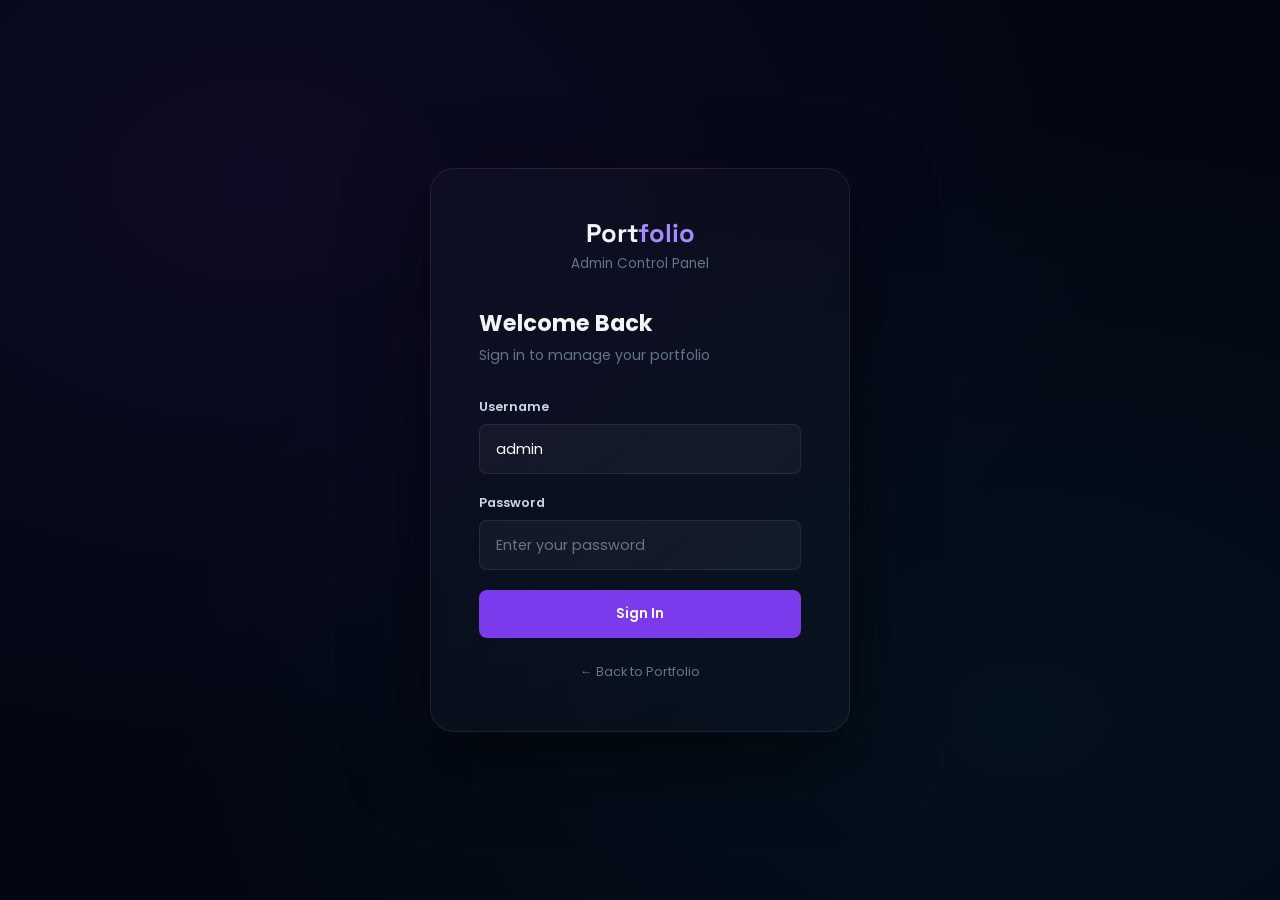
<file: admin.html>
<!DOCTYPE html>
<html lang="en">
<head>
  <meta charset="UTF-8">
  <meta name="viewport" content="width=device-width, initial-scale=1.0">
  <title>Admin Panel — Portfolio</title>
  <link rel="preconnect" href="https://fonts.googleapis.com">
  <link rel="preconnect" href="https://fonts.gstatic.com" crossorigin>
  <link href="https://fonts.googleapis.com/css2?family=Poppins:wght@300;400;500;600;700&family=Space+Grotesk:wght@500;600;700&display=swap" rel="stylesheet">
  <link rel="stylesheet" href="css/admin.css">
</head>
<body>

  <!-- ============================================================
       LOGIN SCREEN
       ============================================================ -->
  <div id="login-screen">
    <div class="login-box">
      <div class="login-logo">
        <div class="logo-text">Port<span class="accent">folio</span></div>
        <p>Admin Control Panel</p>
      </div>
      <h2 class="login-title">Welcome Back</h2>
      <p class="login-sub">Sign in to manage your portfolio</p>
      <div class="login-error" id="login-error">Invalid credentials. Please try again.</div>
      <form id="login-form">
        <div class="adm-form-group">
          <label>Username</label>
          <input id="login-user" type="text" value="admin" placeholder="admin" autocomplete="username" required>
        </div>
        <div class="adm-form-group">
          <label>Password</label>
          <input id="login-pass" type="password" placeholder="Enter your password" autocomplete="current-password" required>
        </div>
        <button type="submit" class="adm-btn adm-btn-primary" style="width:100%;justify-content:center;padding:.85rem">
          Sign In
        </button>
      </form>
    
      <div style="text-align:center;margin-top:1.25rem">
        <a href="index.html" style="font-size:.8rem;color:var(--text3);transition:var(--t)"
           onmouseover="this.style.color='var(--primary-l)'"
           onmouseout="this.style.color='var(--text3)'">
          ← Back to Portfolio
        </a>
      </div>
    </div>
  </div>

  <!-- ============================================================
       ADMIN APP
       ============================================================ -->
  <div id="admin-app">

    <!-- Sidebar -->
    <aside class="adm-sidebar" id="adm-sidebar">
      <div class="sidebar-header">
        <div class="sidebar-logo">Port<span class="accent">folio</span> <span style="font-size:.7rem;color:var(--text3);font-weight:400">Admin</span></div>
        <button id="sidebar-close" aria-label="Close sidebar">
          <svg viewBox="0 0 24 24" fill="none" stroke="currentColor" stroke-width="2"><line x1="18" y1="6" x2="6" y2="18"/><line x1="6" y1="6" x2="18" y2="18"/></svg>
        </button>
      </div>

      <nav class="sidebar-nav">
        <div class="sidebar-section">Overview</div>
        <button class="sidebar-item active" data-tab="dashboard">
          <svg viewBox="0 0 24 24" fill="none" stroke="currentColor" stroke-width="2"><rect x="3" y="3" width="7" height="7"/><rect x="14" y="3" width="7" height="7"/><rect x="14" y="14" width="7" height="7"/><rect x="3" y="14" width="7" height="7"/></svg>
          Dashboard
        </button>

        <div class="sidebar-section">Profile</div>
        <button class="sidebar-item" data-tab="profile">
          <svg viewBox="0 0 24 24" fill="none" stroke="currentColor" stroke-width="2"><path d="M20 21v-2a4 4 0 00-4-4H8a4 4 0 00-4 4v2"/><circle cx="12" cy="7" r="4"/></svg>
          My Profile
        </button>
        <button class="sidebar-item" data-tab="education">
          <svg viewBox="0 0 24 24" fill="none" stroke="currentColor" stroke-width="2"><path d="M22 10v6M2 10l10-5 10 5-10 5z"/><path d="M6 12v5c3 3 9 3 12 0v-5"/></svg>
          Education
        </button>
        <button class="sidebar-item" data-tab="skills">
          <svg viewBox="0 0 24 24" fill="none" stroke="currentColor" stroke-width="2"><polygon points="12 2 15.09 8.26 22 9.27 17 14.14 18.18 21.02 12 17.77 5.82 21.02 7 14.14 2 9.27 8.91 8.26 12 2"/></svg>
          Skills & Tech
        </button>
        <button class="sidebar-item" data-tab="experience">
          <svg viewBox="0 0 24 24" fill="none" stroke="currentColor" stroke-width="2"><rect x="2" y="3" width="20" height="14" rx="2"/><line x1="8" y1="21" x2="16" y2="21"/><line x1="12" y1="17" x2="12" y2="21"/></svg>
          Experience &amp; Awards
        </button>

        <div class="sidebar-section">Content</div>
        <button class="sidebar-item" data-tab="projects">
          <svg viewBox="0 0 24 24" fill="none" stroke="currentColor" stroke-width="2"><polyline points="16 18 22 12 16 6"/><polyline points="8 6 2 12 8 18"/></svg>
          Projects
        </button>
        <button class="sidebar-item" data-tab="business">
          <svg viewBox="0 0 24 24" fill="none" stroke="currentColor" stroke-width="2"><path d="M3 9l9-7 9 7v11a2 2 0 01-2 2H5a2 2 0 01-2-2z"/><polyline points="9 22 9 12 15 12 15 22"/></svg>
          Business
        </button>
        <button class="sidebar-item" data-tab="gallery">
          <svg viewBox="0 0 24 24" fill="none" stroke="currentColor" stroke-width="2"><rect x="3" y="3" width="18" height="18" rx="2"/><circle cx="8.5" cy="8.5" r="1.5"/><polyline points="21 15 16 10 5 21"/></svg>
          Gallery
        </button>

        <div class="sidebar-section">Communication</div>
        <button class="sidebar-item" data-tab="messages">
          <svg viewBox="0 0 24 24" fill="none" stroke="currentColor" stroke-width="2"><path d="M4 4h16c1.1 0 2 .9 2 2v12c0 1.1-.9 2-2 2H4c-1.1 0-2-.9-2-2V6c0-1.1.9-2 2-2z"/><polyline points="22,6 12,13 2,6"/></svg>
          Messages
          <span class="sidebar-badge" style="display:none">0</span>
        </button>
        <button class="sidebar-item" data-tab="social">
          <svg viewBox="0 0 24 24" fill="none" stroke="currentColor" stroke-width="2"><circle cx="18" cy="5" r="3"/><circle cx="6" cy="12" r="3"/><circle cx="18" cy="19" r="3"/><line x1="8.59" y1="13.51" x2="15.42" y2="17.49"/><line x1="15.41" y1="6.51" x2="8.59" y2="10.49"/></svg>
          Social Media
        </button>

        <div class="sidebar-section">System</div>
        <button class="sidebar-item" data-tab="settings">
          <svg viewBox="0 0 24 24" fill="none" stroke="currentColor" stroke-width="2"><circle cx="12" cy="12" r="3"/><path d="M19.07 4.93a10 10 0 00-14.14 0m14.14 14.14a10 10 0 01-14.14 0M4.93 4.93a10 10 0 000 14.14m14.14-14.14a10 10 0 010 14.14"/></svg>
          Settings
        </button>
      </nav>

      <div class="sidebar-footer">
        <div class="sidebar-user">
          <div class="sidebar-avatar">A</div>
          <div>
            <div class="sidebar-username">Admin</div>
            <span class="sidebar-role">Portfolio Owner</span>
          </div>
        </div>
        <button class="sidebar-logout" id="logout-btn">Sign Out</button>
      </div>
    </aside>

    <!-- Main Content Area -->
    <main class="adm-main">
      <!-- Topbar -->
      <div class="adm-topbar">
        <div style="display:flex;align-items:center;gap:.75rem">
          <button id="mobile-menu-btn" aria-label="Open menu">
            <svg viewBox="0 0 24 24" fill="none" stroke="currentColor" stroke-width="2"><line x1="3" y1="12" x2="21" y2="12"/><line x1="3" y1="6" x2="21" y2="6"/><line x1="3" y1="18" x2="21" y2="18"/></svg>
          </button>
          <span class="adm-topbar-title" id="topbar-title">Dashboard</span>
        </div>
        <div class="adm-topbar-right">
          <a href="index.html" target="_blank" class="adm-view-btn">
            <svg viewBox="0 0 24 24" fill="none" stroke="currentColor" stroke-width="2"><path d="M18 13v6a2 2 0 01-2 2H5a2 2 0 01-2-2V8a2 2 0 012-2h6"/><polyline points="15 3 21 3 21 9"/><line x1="10" y1="14" x2="21" y2="3"/></svg>
            View Portfolio
          </a>
        </div>
      </div>

      <!-- Dynamic Content -->
      <div class="adm-content" id="adm-content">
        <!-- Tabs render here -->
      </div>
    </main>
  </div>

  <!-- Scripts -->
  <script src="js/data.js?v=5"></script>
  <script src="js/admin.js?v=5"></script>
</body>
</html>
</file>
<file: css/admin.css>
/* ============================================================
   admin.css — Admin Panel Styles
   ============================================================ */
*,*::before,*::after{box-sizing:border-box;margin:0;padding:0}
html,body{height:100%;font-family:'Poppins',sans-serif;background:#030712;color:#f1f5f9}
a{text-decoration:none;color:inherit}
img{max-width:100%}
ul{list-style:none}
button{cursor:pointer;border:none;background:none;font-family:inherit}
input,textarea,select{font-family:inherit}

/* ---------- CSS Variables ---------- */
:root{
  --bg:#030712;
  --bg2:#0f172a;
  --bg3:#1e293b;
  --card:rgba(255,255,255,0.03);
  --border:rgba(255,255,255,0.08);
  --border-h:rgba(124,58,237,0.4);
  --primary:#7c3aed;
  --primary-l:#a78bfa;
  --primary-bg:rgba(124,58,237,0.1);
  --gold:#f59e0b;
  --teal:#06b6d4;
  --success:#22c55e;
  --danger:#ef4444;
  --warning:#f59e0b;
  --text:#f8fafc;
  --text2:#cbd5e1;
  --text3:#64748b;
  --radius:12px;
  --radius-sm:8px;
  --radius-full:9999px;
  --shadow:0 4px 24px rgba(0,0,0,0.4);
  --t:0.25s cubic-bezier(.4,0,.2,1);
  --sidebar:260px;
}

/* ---------- Scrollbar ---------- */
::-webkit-scrollbar{width:5px;height:5px}
::-webkit-scrollbar-track{background:var(--bg)}
::-webkit-scrollbar-thumb{background:var(--primary);border-radius:99px}

/* ============================================================
   LOGIN SCREEN
   ============================================================ */
#login-screen{
  display:flex;align-items:center;justify-content:center;
  min-height:100vh;background:var(--bg);
  background-image:radial-gradient(ellipse at 20% 20%,rgba(124,58,237,.08) 0%,transparent 60%),
                   radial-gradient(ellipse at 80% 80%,rgba(6,182,212,.06) 0%,transparent 60%);
}
.login-box{
  background:rgba(255,255,255,.02);border:1px solid var(--border);
  border-radius:24px;padding:3rem;width:100%;max-width:420px;
  box-shadow:0 24px 80px rgba(0,0,0,.5);
}
.login-logo{
  text-align:center;margin-bottom:2rem;
}
.login-logo .logo-text{
  font-family:'Space Grotesk',sans-serif;font-size:1.6rem;font-weight:700
}
.login-logo .accent{color:var(--primary-l)}
.login-logo p{color:var(--text3);font-size:.84rem;margin-top:.3rem}
.login-title{font-size:1.4rem;font-weight:700;margin-bottom:.3rem}
.login-sub{color:var(--text3);font-size:.88rem;margin-bottom:2rem}
.adm-form-group{margin-bottom:1.25rem}
.adm-form-group label{
  display:block;font-size:.8rem;font-weight:600;color:var(--text2);margin-bottom:.5rem
}
.adm-form-group input,.adm-form-group textarea,.adm-form-group select{
  width:100%;background:rgba(255,255,255,.04);border:1.5px solid var(--border);
  border-radius:var(--radius-sm);padding:.85rem 1rem;color:var(--text);font-size:.9rem;
  transition:var(--t);outline:none;
}
.adm-form-group input:focus,.adm-form-group textarea:focus,.adm-form-group select:focus{
  border-color:var(--primary);background:rgba(124,58,237,.05);
}
.adm-form-group textarea{resize:vertical;min-height:90px}
.adm-form-group select{appearance:none;cursor:pointer}
.adm-form-group input::placeholder,.adm-form-group textarea::placeholder{color:var(--text3)}
.login-hint{
  font-size:.78rem;color:var(--text3);text-align:center;
  margin-top:1.25rem;background:rgba(255,255,255,.03);
  border-radius:var(--radius-sm);padding:.75rem;
  border:1px solid var(--border);
}
.login-hint strong{color:var(--primary-l)}
.login-error{
  background:rgba(239,68,68,.1);border:1px solid rgba(239,68,68,.25);
  border-radius:var(--radius-sm);padding:.7rem 1rem;
  font-size:.83rem;color:#f87171;margin-bottom:1rem;display:none;
}
.login-error.show{display:block}

/* ============================================================
   ADMIN LAYOUT
   ============================================================ */
#admin-app{
  display:none;height:100vh;overflow:hidden;
}
#admin-app.active{display:flex}

/* Sidebar */
.adm-sidebar{
  width:var(--sidebar);flex-shrink:0;background:var(--bg2);
  border-right:1px solid var(--border);display:flex;flex-direction:column;
  overflow-y:auto;height:100vh;position:fixed;left:0;top:0;bottom:0;z-index:100;
  transition:transform var(--t);
}
.sidebar-header{
  padding:1.5rem;border-bottom:1px solid var(--border);
  display:flex;align-items:center;justify-content:space-between;flex-shrink:0;
}
.sidebar-logo{
  font-family:'Space Grotesk',sans-serif;font-size:1.15rem;font-weight:700
}
.sidebar-logo .accent{color:var(--primary-l)}
#sidebar-close{
  display:none;width:32px;height:32px;align-items:center;justify-content:center;
  border-radius:50%;color:var(--text2);transition:var(--t);
}
#sidebar-close:hover{background:var(--card);color:var(--text)}
.sidebar-nav{flex:1;padding:1rem 0}
.sidebar-section{
  padding:.25rem .75rem .1rem;font-size:.68rem;font-weight:600;
  text-transform:uppercase;letter-spacing:.12em;color:var(--text3);margin-top:.75rem;
}
.sidebar-item{
  display:flex;align-items:center;gap:.75rem;
  padding:.75rem 1.25rem;border-radius:var(--radius-sm);
  margin:0 .5rem;color:var(--text3);font-size:.87rem;font-weight:500;
  transition:var(--t);cursor:pointer;border:none;background:none;width:calc(100% - 1rem);
  text-align:left;
}
.sidebar-item:hover{background:var(--card);color:var(--text2)}
.sidebar-item.active{background:var(--primary-bg);color:var(--primary-l)}
.sidebar-item svg{width:18px;height:18px;flex-shrink:0}
.sidebar-badge{
  margin-left:auto;background:var(--danger);color:#fff;
  font-size:.65rem;border-radius:99px;padding:.15rem .5rem;font-weight:700;
}
.sidebar-footer{
  padding:1rem 1.25rem;border-top:1px solid var(--border);flex-shrink:0
}
.sidebar-user{
  display:flex;align-items:center;gap:.75rem;margin-bottom:.75rem
}
.sidebar-avatar{
  width:38px;height:38px;border-radius:50%;background:var(--primary-bg);
  border:2px solid var(--primary);display:flex;align-items:center;justify-content:center;
  color:var(--primary-l);font-size:.8rem;font-weight:700;
}
.sidebar-username{font-size:.88rem;font-weight:600}
.sidebar-role{font-size:.75rem;color:var(--text3);display:block}
.sidebar-logout{
  width:100%;padding:.6rem;border-radius:var(--radius-sm);
  background:rgba(239,68,68,.08);color:#f87171;font-size:.83rem;
  border:1px solid rgba(239,68,68,.2);transition:var(--t);text-align:center;
}
.sidebar-logout:hover{background:var(--danger);color:#fff}

/* Main Content */
.adm-main{
  margin-left:var(--sidebar);flex:1;overflow-y:auto;height:100vh;
  background:var(--bg);
}
.adm-topbar{
  position:sticky;top:0;z-index:50;background:rgba(3,7,18,.9);
  backdrop-filter:blur(16px);border-bottom:1px solid var(--border);
  padding:.9rem 1.75rem;display:flex;align-items:center;justify-content:space-between;
}
#mobile-menu-btn{
  display:none;width:38px;height:38px;align-items:center;justify-content:center;
  border-radius:var(--radius-sm);color:var(--text2);transition:var(--t);
}
#mobile-menu-btn:hover{background:var(--card)}
.adm-topbar-title{font-family:'Space Grotesk',sans-serif;font-size:1.1rem;font-weight:700}
.adm-topbar-right{display:flex;align-items:center;gap:.75rem}
.adm-view-btn{
  display:flex;align-items:center;gap:.5rem;
  background:var(--primary-bg);border:1px solid rgba(124,58,237,.25);
  border-radius:var(--radius-sm);padding:.5rem .9rem;
  color:var(--primary-l);font-size:.8rem;font-weight:500;transition:var(--t);
}
.adm-view-btn:hover{background:var(--primary);color:#fff;border-color:var(--primary)}
.adm-view-btn svg{width:16px;height:16px}
.adm-content{padding:1.75rem}

/* ============================================================
   DASHBOARD
   ============================================================ */
.dash-stats{display:grid;grid-template-columns:repeat(auto-fill,minmax(200px,1fr));gap:1rem;margin-bottom:2rem}
.dash-stat-card{
  background:var(--card);border:1px solid var(--border);border-radius:var(--radius);
  padding:1.5rem;display:flex;align-items:center;gap:1rem;transition:var(--t);
}
.dash-stat-card:hover{border-color:var(--border-h)}
.dash-stat-icon{
  width:48px;height:48px;border-radius:var(--radius-sm);
  display:flex;align-items:center;justify-content:center;flex-shrink:0;
}
.dash-stat-icon svg{width:24px;height:24px}
.dash-stat-num{
  font-family:'Space Grotesk',sans-serif;font-size:1.75rem;font-weight:700;line-height:1
}
.dash-stat-label{font-size:.78rem;color:var(--text3);margin-top:.2rem}
.dash-row{display:grid;grid-template-columns:1fr 1fr;gap:1rem}
.dash-card{
  background:var(--card);border:1px solid var(--border);border-radius:var(--radius);
  overflow:hidden;
}
.dash-card-header{
  padding:1.1rem 1.25rem;border-bottom:1px solid var(--border);
  display:flex;align-items:center;justify-content:space-between;
}
.dash-card-header h3{font-size:.95rem;font-weight:600}
.dash-card-body{padding:1.25rem}

/* Messages list in dashboard */
.msg-preview-list{display:flex;flex-direction:column;gap:.75rem}
.msg-preview{
  background:var(--bg3);border-radius:var(--radius-sm);padding:.9rem;
  border-left:3px solid var(--border);transition:var(--t);
}
.msg-preview.unread{border-left-color:var(--primary)}
.msg-preview-name{font-size:.88rem;font-weight:600;color:var(--text)}
.msg-preview-subject{font-size:.8rem;color:var(--text3)}
.msg-preview-date{font-size:.72rem;color:var(--text3);margin-top:.3rem}

/* Skills quick list */
.quick-skill{display:flex;align-items:center;gap:.75rem;margin-bottom:.6rem}
.quick-skill-name{font-size:.85rem;flex:1;color:var(--text2)}
.quick-skill-bar{flex:2;height:4px;background:var(--border);border-radius:99px;overflow:hidden}
.quick-skill-fill{height:100%;background:linear-gradient(90deg,var(--primary),var(--teal));border-radius:99px}
.quick-skill-pct{font-size:.78rem;color:var(--text3);width:36px;text-align:right}

/* ============================================================
   SECTION HEADER
   ============================================================ */
.section-h{
  display:flex;align-items:center;justify-content:space-between;margin-bottom:1.5rem
}
.section-h h2{font-family:'Space Grotesk',sans-serif;font-size:1.25rem;font-weight:700}
.adm-btn{
  display:inline-flex;align-items:center;gap:.4rem;
  padding:.55rem 1.1rem;border-radius:var(--radius-sm);
  font-size:.82rem;font-weight:600;transition:var(--t);
}
.adm-btn-primary{background:var(--primary);color:#fff}
.adm-btn-primary:hover{background:#6d28d9}
.adm-btn-secondary{background:var(--card);color:var(--text2);border:1px solid var(--border)}
.adm-btn-secondary:hover{border-color:var(--border-h);color:var(--text)}
.adm-btn-danger{background:rgba(239,68,68,.1);color:#f87171;border:1px solid rgba(239,68,68,.2)}
.adm-btn-danger:hover{background:var(--danger);color:#fff}
.adm-btn-success{background:rgba(34,197,94,.1);color:#4ade80;border:1px solid rgba(34,197,94,.2)}
.adm-btn-success:hover{background:var(--success);color:#fff}
.adm-btn svg{width:16px;height:16px}

/* ============================================================
   TABLES
   ============================================================ */
.adm-table-wrap{overflow-x:auto;border-radius:var(--radius);border:1px solid var(--border)}
.adm-table{width:100%;border-collapse:collapse}
.adm-table th{
  padding:.8rem 1rem;text-align:left;font-size:.78rem;font-weight:600;
  text-transform:uppercase;letter-spacing:.08em;color:var(--text3);
  background:rgba(255,255,255,.02);border-bottom:1px solid var(--border);
}
.adm-table td{
  padding:.9rem 1rem;font-size:.87rem;color:var(--text2);
  border-bottom:1px solid var(--border);vertical-align:top;
}
.adm-table tr:last-child td{border-bottom:none}
.adm-table tbody tr{transition:var(--t)}
.adm-table tbody tr:hover{background:rgba(255,255,255,.02)}
.table-actions{display:flex;gap:.5rem;flex-wrap:wrap}

/* ============================================================
   CARDS (list items)
   ============================================================ */
.adm-card-list{display:flex;flex-direction:column;gap:.75rem}
.adm-card{
  background:var(--card);border:1px solid var(--border);
  border-radius:var(--radius);padding:1.25rem;
  display:flex;align-items:flex-start;justify-content:space-between;gap:1rem;
  transition:var(--t);
}
.adm-card:hover{border-color:var(--border-h)}
.adm-card-content{flex:1;min-width:0}
.adm-card-title{font-size:.95rem;font-weight:600;color:var(--text);margin-bottom:.2rem}
.adm-card-sub{font-size:.82rem;color:var(--primary-l);margin-bottom:.3rem}
.adm-card-meta{font-size:.78rem;color:var(--text3)}
.adm-card-desc{font-size:.82rem;color:var(--text2);margin-top:.4rem;line-height:1.6}
.adm-card-actions{display:flex;gap:.5rem;flex-shrink:0}

/* ============================================================
   FORMS
   ============================================================ */
.adm-form-row{display:grid;grid-template-columns:1fr 1fr;gap:1rem}
.adm-form-full{grid-column:1/-1}
.adm-form-actions{
  display:flex;justify-content:flex-end;gap:.75rem;
  padding-top:1.25rem;border-top:1px solid var(--border);margin-top:1.25rem;
}
.range-wrap{display:flex;align-items:center;gap:.75rem}
.range-wrap input[type=range]{
  flex:1;-webkit-appearance:none;height:4px;background:var(--border);
  border-radius:99px;outline:none;cursor:pointer;
}
.range-wrap input[type=range]::-webkit-slider-thumb{
  -webkit-appearance:none;width:16px;height:16px;border-radius:50%;
  background:var(--primary);cursor:pointer;
}
.range-val{
  font-size:.85rem;font-weight:600;color:var(--primary-l);
  min-width:36px;text-align:center;
}
.adm-form-group small{
  display:block;margin-top:.3rem;font-size:.74rem;color:var(--text3)
}

/* ============================================================
   MODAL
   ============================================================ */
.adm-modal-overlay{
  position:fixed;inset:0;background:rgba(0,0,0,.75);z-index:500;
  display:flex;align-items:center;justify-content:center;padding:1rem;
  opacity:0;visibility:hidden;transition:var(--t);
}
.adm-modal-overlay.open{opacity:1;visibility:visible}
.adm-modal{
  background:var(--bg2);border:1px solid var(--border);border-radius:var(--radius-lg);
  width:100%;max-width:600px;max-height:90vh;overflow-y:auto;
  transform:scale(.95);transition:var(--t);
  box-shadow:0 24px 80px rgba(0,0,0,.6);
}
.adm-modal-overlay.open .adm-modal{transform:scale(1)}
.adm-modal-header{
  padding:1.5rem;border-bottom:1px solid var(--border);
  display:flex;align-items:center;justify-content:space-between;
  position:sticky;top:0;background:var(--bg2);z-index:1;
}
.adm-modal-header h3{font-size:1.1rem;font-weight:700}
.adm-modal-close{
  width:34px;height:34px;border-radius:50%;display:flex;align-items:center;justify-content:center;
  color:var(--text3);transition:var(--t);font-size:1.1rem;
}
.adm-modal-close:hover{background:var(--card);color:var(--text)}
.adm-modal-body{padding:1.5rem}

/* ============================================================
   MESSAGES
   ============================================================ */
.messages-list{display:flex;flex-direction:column;gap:.75rem}
.message-item{
  background:var(--card);border:1px solid var(--border);border-radius:var(--radius);
  padding:1.25rem;cursor:pointer;transition:var(--t);
  border-left:3px solid var(--border);
}
.message-item.unread{border-left-color:var(--primary)}
.message-item:hover{border-color:var(--border-h)}
.message-header{display:flex;align-items:flex-start;justify-content:space-between;gap:1rem;margin-bottom:.4rem}
.message-from{font-size:.92rem;font-weight:600;color:var(--text)}
.message-date{font-size:.75rem;color:var(--text3);flex-shrink:0}
.message-subject{font-size:.85rem;color:var(--text2);font-weight:500;margin-bottom:.3rem}
.message-preview{font-size:.82rem;color:var(--text3);overflow:hidden;display:-webkit-box;-webkit-line-clamp:2;-webkit-box-orient:vertical}
.message-badge{
  display:inline-block;background:var(--primary);color:#fff;
  font-size:.65rem;padding:.15rem .45rem;border-radius:99px;font-weight:700;
  margin-left:.5rem;vertical-align:middle;
}

/* Message Detail */
.message-detail{
  background:var(--card);border:1px solid var(--border);border-radius:var(--radius);
  padding:1.5rem;margin-top:1rem;
}
.message-detail-header{margin-bottom:1.25rem;padding-bottom:1rem;border-bottom:1px solid var(--border)}
.message-detail-meta{display:flex;flex-wrap:wrap;gap:.5rem 2rem;margin-top:.5rem}
.message-detail-meta span{font-size:.83rem;color:var(--text3)}
.message-detail-meta strong{color:var(--text2)}
.message-detail-body{font-size:.9rem;color:var(--text2);line-height:1.8;white-space:pre-wrap}

/* ============================================================
   GALLERY ADMIN
   ============================================================ */
.gallery-upload-area{
  border:2px dashed var(--border);border-radius:var(--radius);
  padding:2.5rem;text-align:center;transition:var(--t);
  background:var(--card);cursor:pointer;
}
.gallery-upload-area:hover,.gallery-upload-area.drag-over{border-color:var(--primary);background:var(--primary-bg)}
.gallery-upload-area svg{width:40px;height:40px;color:var(--text3);margin:0 auto .75rem}
.gallery-upload-area p{font-size:.9rem;color:var(--text3)}
.gallery-upload-area p strong{color:var(--primary-l)}
.gallery-admin-grid{
  display:grid;grid-template-columns:repeat(auto-fill,minmax(160px,1fr));gap:.75rem;margin-top:1.5rem
}
.gallery-admin-item{
  position:relative;border-radius:var(--radius-sm);overflow:hidden;
  aspect-ratio:4/3;border:1px solid var(--border);
}
.gallery-admin-item img{width:100%;height:100%;object-fit:cover}
.gallery-admin-item:hover .gallery-admin-overlay{opacity:1}
.gallery-admin-overlay{
  position:absolute;inset:0;background:rgba(0,0,0,.7);
  display:flex;flex-direction:column;align-items:center;justify-content:center;gap:.5rem;
  opacity:0;transition:var(--t);padding:.5rem;
}
.gallery-admin-caption{font-size:.72rem;color:#fff;text-align:center;word-break:break-word}
.gallery-admin-title{
  position:absolute;bottom:0;left:0;right:0;
  background:linear-gradient(transparent,rgba(0,0,0,.75));
  padding:.4rem .5rem;font-size:.72rem;color:#fff;
  font-weight:600;white-space:nowrap;overflow:hidden;text-overflow:ellipsis;
}

/* ============================================================
   TECH TAGS ADMIN
   ============================================================ */
.tech-tags-admin{display:flex;flex-wrap:wrap;gap:.5rem;margin-top:.75rem;min-height:44px}
.tech-tag-adm{
  display:flex;align-items:center;gap:.4rem;
  background:var(--primary-bg);border:1px solid rgba(124,58,237,.25);
  border-radius:var(--radius-full);padding:.3rem .75rem;
  font-size:.8rem;color:var(--primary-l);
}
.tech-tag-adm button{
  width:16px;height:16px;display:flex;align-items:center;justify-content:center;
  color:var(--primary-l);font-size:.8rem;opacity:.7;transition:var(--t);
}
.tech-tag-adm button:hover{opacity:1;color:var(--danger)}
.tech-tag-input{display:flex;gap:.5rem;margin-top:.5rem}
.tech-tag-input input{flex:1}

/* ============================================================
   STATUS BADGES
   ============================================================ */
.badge{
  display:inline-block;padding:.2rem .6rem;border-radius:99px;
  font-size:.72rem;font-weight:600;
}
.badge-success{background:rgba(34,197,94,.12);color:#4ade80}
.badge-warning{background:rgba(245,158,11,.12);color:#fbbf24}
.badge-danger{background:rgba(239,68,68,.12);color:#f87171}
.badge-info{background:rgba(6,182,212,.12);color:#22d3ee}

/* ============================================================
   IMAGE UPLOAD
   ============================================================ */
.img-upload-wrap{position:relative}
.img-preview{
  width:120px;height:120px;border-radius:var(--radius);background:var(--card);
  border:1px solid var(--border);overflow:hidden;display:flex;align-items:center;
  justify-content:center;margin-bottom:.75rem;cursor:pointer;transition:var(--t);
}
.img-preview:hover{border-color:var(--primary)}
.img-preview img{width:100%;height:100%;object-fit:cover}
.img-preview svg{width:32px;height:32px;color:var(--text3)}
.img-upload-input{display:none}
.img-upload-label{
  display:inline-flex;align-items:center;gap:.4rem;
  background:var(--card);border:1px solid var(--border);
  border-radius:var(--radius-sm);padding:.5rem .9rem;
  font-size:.8rem;color:var(--text2);cursor:pointer;transition:var(--t);
}
.img-upload-label:hover{border-color:var(--primary);color:var(--primary-l)}
.img-upload-label svg{width:15px;height:15px}

/* ============================================================
   SERVICES ADMIN
   ============================================================ */
.services-admin{display:flex;flex-direction:column;gap:.5rem}
.service-row{display:flex;align-items:center;gap:.5rem}
.service-row input{flex:1}
.service-row button{
  width:34px;height:34px;display:flex;align-items:center;justify-content:center;
  background:rgba(239,68,68,.1);border:1px solid rgba(239,68,68,.2);
  border-radius:var(--radius-sm);color:#f87171;flex-shrink:0;transition:var(--t);
}
.service-row button:hover{background:var(--danger);color:#fff}

/* ============================================================
   CONFIRM DIALOG
   ============================================================ */
.confirm-overlay{
  position:fixed;inset:0;background:rgba(0,0,0,.8);z-index:600;
  display:none;align-items:center;justify-content:center;
}
.confirm-overlay.open{display:flex}
.confirm-box{
  background:var(--bg2);border:1px solid var(--border);
  border-radius:var(--radius-lg);padding:2rem;max-width:380px;width:100%;
  text-align:center;box-shadow:0 24px 80px rgba(0,0,0,.6);
}
.confirm-icon{font-size:2.5rem;margin-bottom:.75rem}
.confirm-title{font-size:1.1rem;font-weight:700;margin-bottom:.5rem}
.confirm-text{font-size:.88rem;color:var(--text3);margin-bottom:1.5rem;line-height:1.6}
.confirm-actions{display:flex;gap:.75rem;justify-content:center}

/* ============================================================
   TOAST
   ============================================================ */
.adm-toast{
  position:fixed;bottom:1.5rem;right:1.5rem;z-index:700;
  background:var(--bg3);border:1px solid var(--border);border-radius:var(--radius);
  padding:.9rem 1.25rem;box-shadow:var(--shadow);
  transform:translateY(80px);opacity:0;visibility:hidden;transition:var(--t);
  min-width:220px;display:flex;align-items:center;gap:.6rem;font-size:.85rem;
}
.adm-toast.show{transform:translateY(0);opacity:1;visibility:visible}
.adm-toast.success{border-color:rgba(34,197,94,.35);color:#4ade80}
.adm-toast.error{border-color:rgba(239,68,68,.35);color:#f87171}
.adm-toast.info{border-color:rgba(124,58,237,.35);color:var(--primary-l)}

/* ============================================================
   RESPONSIVE
   ============================================================ */
@media(max-width:900px){
  .adm-sidebar{transform:translateX(-100%)}
  .adm-sidebar.open{transform:translateX(0)}
  .adm-main{margin-left:0}
  #mobile-menu-btn{display:flex}
  #sidebar-close{display:flex}
  .adm-form-row{grid-template-columns:1fr}
  .dash-row{grid-template-columns:1fr}
  .dash-stats{grid-template-columns:1fr 1fr}
}
@media(max-width:480px){
  .adm-content{padding:1rem}
  .adm-topbar{padding:.75rem 1rem}
  .dash-stats{grid-template-columns:1fr}
}
</file>
